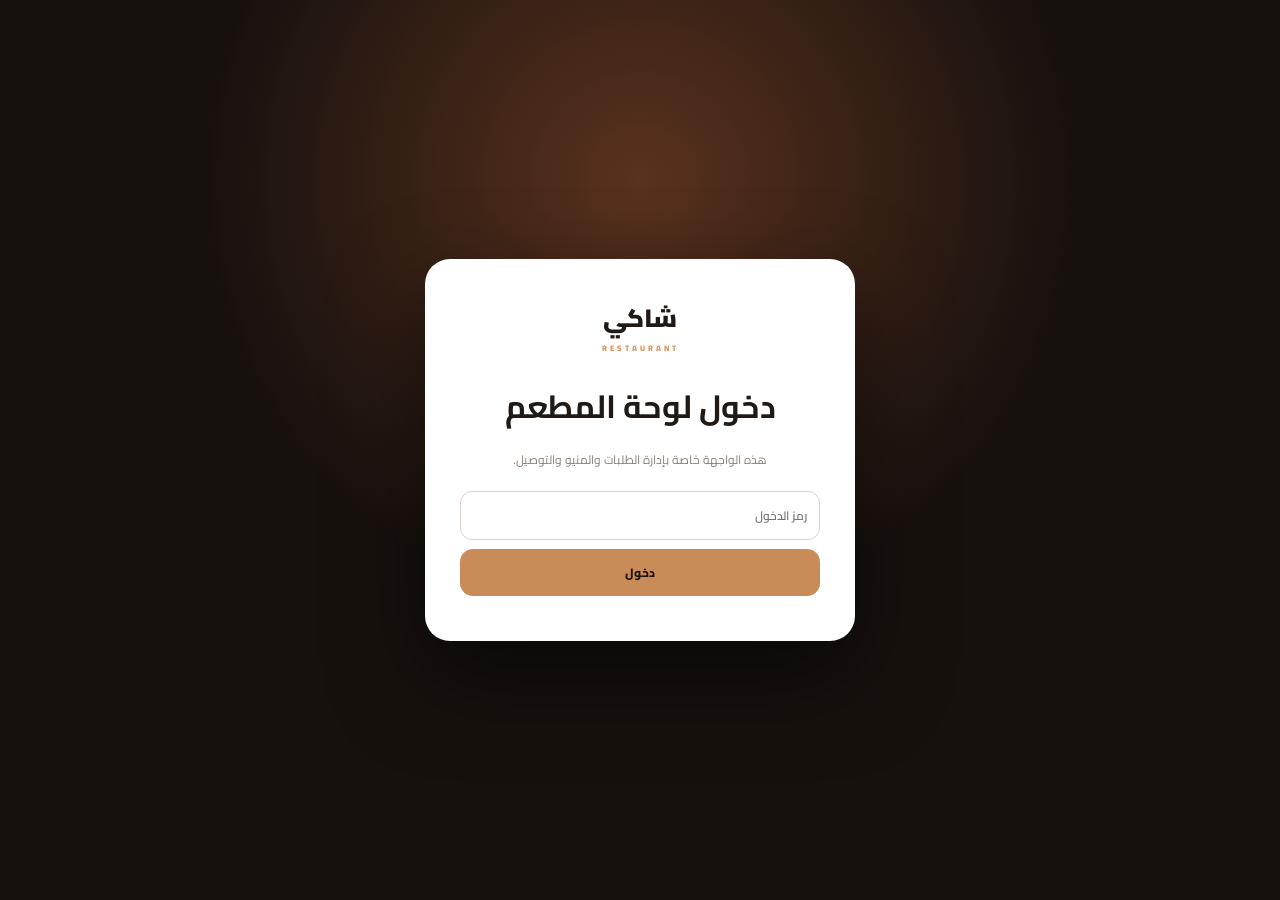
<file: admin.html>
<!doctype html><html lang="ar" dir="rtl"><head><meta charset="utf-8"><meta name="viewport" content="width=device-width,initial-scale=1"><meta name="theme-color" content="#111"><title>شاكي | لوحة المطعم</title><link rel="stylesheet" href="/admin.css"></head>
<body><div id="login" class="login"><div class="loginCard"><div class="brand">شاكي <small>RESTAURANT</small></div><h1>دخول لوحة المطعم</h1><p>هذه الواجهة خاصة بإدارة الطلبات والمنيو والتوصيل.</p><input id="pass" type="password" placeholder="رمز الدخول"><button class="primary full" id="loginBtn">دخول</button><div id="loginMsg"></div></div></div>
<div id="app" class="hidden"><header class="top"><button class="menuBtn" id="menuBtn">☰</button><div class="brand">شاكي <small>RESTAURANT</small></div><div class="topActions"><span id="clock"></span><button class="logout" id="logout">خروج</button></div></header>
<div class="layout"><aside id="sidebar"><button class="side active" data-page="dashboard">📊 الرئيسية</button><button class="side" data-page="orders">📦 الطلبات</button><button class="side" data-page="menu">🍕 المنيو</button><button class="side" data-page="zones">📍 التوصيل</button><button class="side" data-page="coupons">🎟️ الكوبونات</button></aside>
<main class="content">
<section id="dashboard" class="page"><div class="pageHead"><div><span>لوحة المطعم</span><h1>صباح الخير 👋</h1></div><button class="primary" onclick="showPage('orders')">عرض الطلبات</button></div><div class="stats"><div><small>طلبات اليوم</small><b id="sOrders">0</b></div><div><small>مبيعات اليوم</small><b id="sSales">0.00</b><em>ر.س</em></div><div><small>متوسط الطلب</small><b id="sAvg">0.00</b><em>ر.س</em></div><div><small>طلبات نشطة</small><b id="sPending">0</b></div></div><div class="panel"><div class="panelHead"><h2>آخر الطلبات</h2><button class="ghost" onclick="loadOrders()">تحديث</button></div><div id="dashOrders" class="orderList"></div></div></section>
<section id="orders" class="page hidden"><div class="pageHead"><div><span>إدارة الطلبات</span><h1>الطلبات</h1></div><button class="ghost" onclick="loadOrders()">↻ تحديث</button></div><div class="filters"><button class="filter active" data-status="all">الكل</button><button class="filter" data-status="new">جديد</button><button class="filter" data-status="preparing">قيد التجهيز</button><button class="filter" data-status="out_for_delivery">جاري التوصيل</button><button class="filter" data-status="completed">مكتمل</button></div><div id="ordersList" class="orderList"></div></section>
<section id="menu" class="page hidden"><div class="pageHead"><div><span>إدارة الأصناف</span><h1>المنيو</h1></div><button class="primary" id="addItem">+ إضافة صنف</button></div><div id="menuList" class="menuAdmin"></div></section>
<section id="zones" class="page hidden"><div class="pageHead"><div><span>التوصيل</span><h1>مناطق التوصيل</h1></div></div><div id="zonesList" class="zoneList"></div></section>
<section id="coupons" class="page hidden"><div class="pageHead"><div><span>العروض</span><h1>الكوبونات</h1></div><button class="primary" id="addCoupon">+ كوبون</button></div><div id="couponsList" class="couponList"></div></section>
</main></div></div>
<div id="itemModal" class="modal"><div class="modalCard"><button class="x" onclick="closeModals()">×</button><h2>إضافة صنف</h2><input id="itemName" placeholder="اسم الصنف"><input id="itemPrice" type="number" step="0.01" placeholder="السعر"><input id="itemDesc" placeholder="الوصف"><select id="itemCat"></select><input id="itemEmoji" placeholder="رمز / إيموجي"><button class="primary full" id="saveItem">حفظ</button></div></div>
<div id="couponModal" class="modal"><div class="modalCard"><button class="x" onclick="closeModals()">×</button><h2>إضافة كوبون</h2><input id="couponCode" placeholder="الكود"><select id="couponType"><option value="percent">نسبة %</option><option value="fixed">مبلغ ثابت</option></select><input id="couponValue" type="number" step="0.01" placeholder="قيمة الخصم"><input id="couponMin" type="number" step="0.01" placeholder="الحد الأدنى للطلب"><button class="primary full" id="saveCoupon">حفظ</button></div></div>
<script src="/admin.js"></script></body></html>
</file>
<file: admin.css>
@import url('https://fonts.googleapis.com/css2?family=Cairo:wght@400;600;700;800;900&display=swap');*{box-sizing:border-box}body{margin:0;background:#f5f3f0;color:#211914;font-family:Cairo,system-ui,sans-serif}.hidden{display:none!important}.top{height:70px;background:#17110e;color:#fff;display:flex;align-items:center;justify-content:space-between;padding:0 28px;position:sticky;top:0;z-index:20}.brand{font-size:25px;font-weight:900}.brand small{display:block;color:#d99a63;font-size:8px;letter-spacing:3px;text-align:center}.topActions{display:flex;align-items:center;gap:18px;color:#bdb0a8;font-size:12px}.logout,.menuBtn{border:1px solid #fff2;background:#fff1;color:#fff;border-radius:11px;padding:8px 13px;font:700 11px Cairo}.menuBtn{display:none}.layout{display:grid;grid-template-columns:230px 1fr;min-height:calc(100vh - 70px)}aside{background:#1d1511;padding:22px 14px}.side{display:block;width:100%;text-align:right;border:0;background:none;color:#bcaea6;padding:13px 15px;border-radius:13px;margin-bottom:6px;font:700 12px Cairo;cursor:pointer}.side.active,.side:hover{background:#d99a63;color:#21130c}.content{padding:35px;max-width:1400px;width:100%;margin:auto}.pageHead{display:flex;align-items:center;justify-content:space-between;margin-bottom:25px}.pageHead span{color:#a48f84;font-size:12px}.pageHead h1{margin:5px 0;font-size:32px}.primary,.ghost{border:0;border-radius:13px;padding:12px 18px;font:800 12px Cairo;cursor:pointer}.primary{background:#c98c59;color:#1c110b}.ghost{background:#fff;border:1px solid #ddd4cf;color:#332720}.full{width:100%}.stats{display:grid;grid-template-columns:repeat(4,1fr);gap:15px;margin-bottom:20px}.stats>div{background:#fff;border:1px solid #e7dfda;border-radius:20px;padding:20px;box-shadow:0 10px 25px #32180d08}.stats small{display:block;color:#927f75}.stats b{display:inline-block;font-size:30px;margin-top:7px}.stats em{font-style:normal;color:#8c7c73;font-size:12px;margin-right:5px}.panel,.order,.menuItem,.zone,.coupon{background:#fff;border:1px solid #e7dfda;border-radius:20px;padding:20px;box-shadow:0 10px 25px #32180d08}.panelHead{display:flex;justify-content:space-between;align-items:center;margin-bottom:15px}.panelHead h2{margin:0;font-size:18px}.orderList{display:grid;gap:10px}.order{display:grid;grid-template-columns:90px 1fr auto;align-items:center;gap:15px}.orderNo{font-weight:900}.orderInfo{color:#76675e;font-size:12px}.orderInfo b{display:block;color:#2b201b;font-size:14px}.status{border:0;border-radius:10px;padding:8px 10px;font:800 11px Cairo;background:#f1e9e4}.status.new{background:#fff0d6;color:#9a5b00}.status.preparing{background:#e9efff;color:#315aa8}.status.out_for_delivery{background:#e4f4eb;color:#21734b}.status.completed{background:#e8e8e8;color:#555}.filters{display:flex;gap:8px;flex-wrap:wrap;margin-bottom:15px}.filter{border:1px solid #ddd4cf;background:#fff;border-radius:999px;padding:8px 14px;font:700 11px Cairo}.filter.active{background:#c98c59;color:#1c110b;border-color:#c98c59}.menuAdmin,.zoneList,.couponList{display:grid;gap:12px}.menuItem{display:grid;grid-template-columns:60px 1fr auto;gap:15px;align-items:center}.emoji{width:60px;height:60px;border-radius:15px;background:#f5eee9;display:grid;place-items:center;font-size:30px}.menuItem h3{margin:0}.menuItem p{margin:4px 0;color:#9a8b83;font-size:11px}.menuItem b{color:#a96739}.editInput{padding:8px;border:1px solid #ddd4cf;border-radius:10px;width:90px}.zone,.coupon{display:flex;justify-content:space-between;align-items:center}.zone input,.coupon input{padding:9px;border:1px solid #ddd4cf;border-radius:10px;width:100px}.login{min-height:100vh;display:grid;place-items:center;background:radial-gradient(circle at 50% 20%,#5a321d,#17110e 45%);padding:20px}.loginCard{width:min(430px,100%);background:#fff;border-radius:25px;padding:35px;box-shadow:0 35px 90px #0008}.loginCard .brand{text-align:center;color:#211914}.loginCard h1{text-align:center;margin:20px 0 8px}.loginCard p{text-align:center;color:#8c7d75;font-size:12px;margin-bottom:20px}.loginCard input,.modalCard input,.modalCard select{display:block;width:100%;padding:12px;border:1px solid #ddd4cf;border-radius:12px;margin:9px 0;font:600 12px Cairo;outline:0}.loginCard #loginMsg{color:#c34b2f;text-align:center;font-size:11px;margin-top:10px}.modal{position:fixed;inset:0;background:#0009;backdrop-filter:blur(6px);z-index:50;display:none;place-items:center;padding:20px}.modal.show{display:grid}.modalCard{width:min(470px,100%);background:#fff;border-radius:22px;padding:25px;position:relative}.modalCard h2{margin-top:0}.modalCard .x{position:absolute;left:15px;top:15px;border:0;background:#f2eeeb;border-radius:10px;width:35px;height:35px;font-size:20px}@media(max-width:800px){.layout{grid-template-columns:1fr}aside{position:fixed;right:0;top:70px;bottom:0;width:240px;z-index:30;transform:translateX(100%);transition:.3s}.layout.open aside{transform:none}.menuBtn{display:block}.top{padding:0 15px}.content{padding:22px 15px}.stats{grid-template-columns:1fr 1fr}.order{grid-template-columns:70px 1fr}.order .status{grid-column:1/-1;width:max-content}.pageHead h1{font-size:27px}}
</file>
